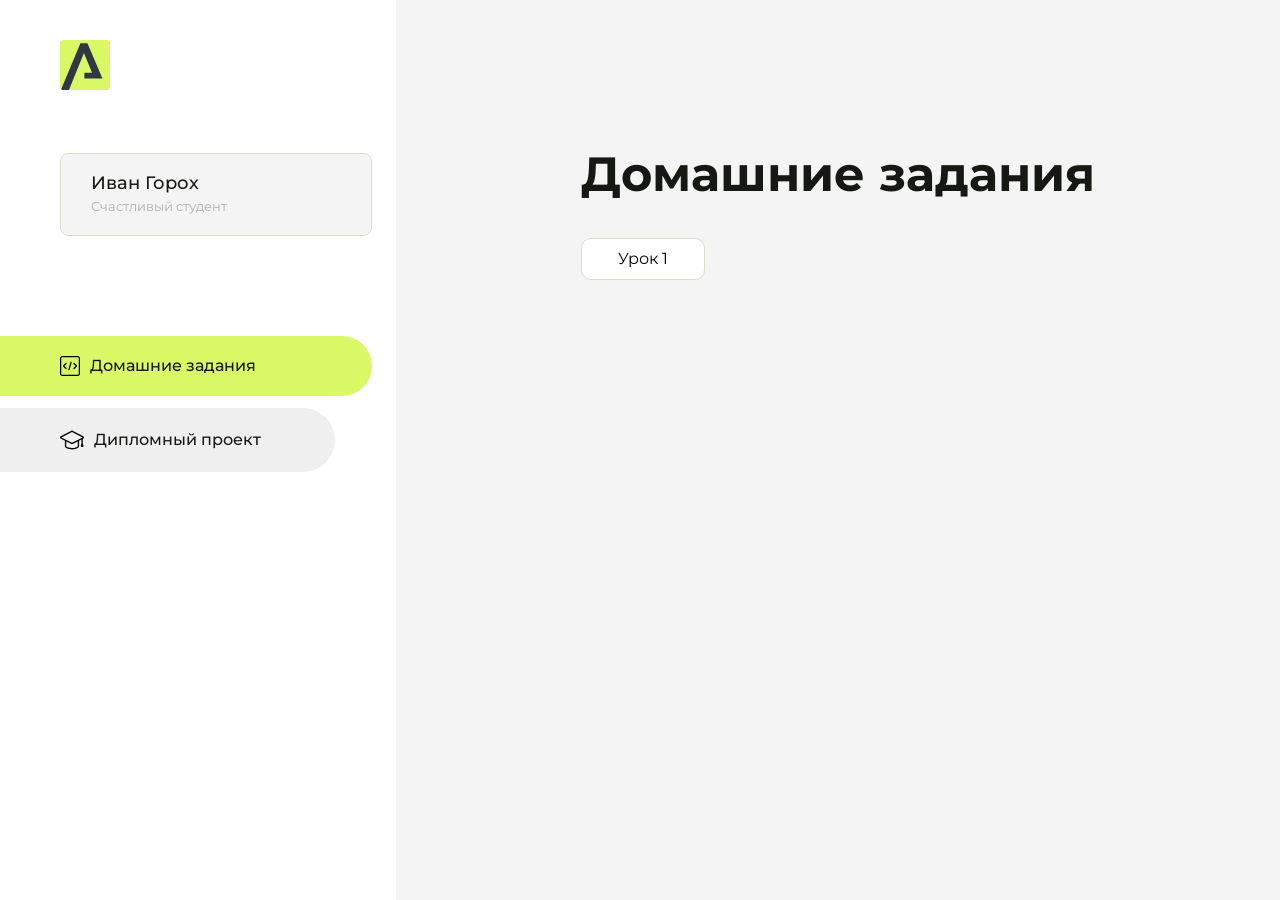
<file: index.html>
<!DOCTYPE html>
<html lang="en">
<head>
    <meta charset="UTF-8">
    <meta name="viewport" content="width=device-width, initial-scale=1.0">
    <title>Домашняя работа</title>
    <link rel="shortcut icon" href="src/logo.ico" type="image/x-icon">
    <link rel="preconnect" href="https://fonts.googleapis.com">
    <link rel="preconnect" href="https://fonts.gstatic.com" crossorigin>
    <link href="https://fonts.googleapis.com/css2?family=Montserrat:wght@400;500;700&family=Rubik:wght@500&display=swap"
          rel="stylesheet">
    <link rel="stylesheet" href="src/style.css">
</head>
<body id="body">
<div class="overlay" id="overlay"></div>
<div class="layout">
    <div class="burger" id="burger">
        <svg viewBox="0 0 24 24" fill="none" xmlns="http://www.w3.org/2000/svg">
            <g id="SVGRepo_bgCarrier" stroke-width="0"></g>
            <g id="SVGRepo_tracerCarrier" stroke-linecap="round" stroke-linejoin="round"></g>
            <g id="SVGRepo_iconCarrier">
                <path d="M4 18L20 18" stroke="#DAF765" stroke-width="2" stroke-linecap="round"></path>
                <path d="M4 12L20 12" stroke="#DAF765" stroke-width="2" stroke-linecap="round"></path>
                <path d="M4 6L20 6" stroke="#DAF765" stroke-width="2" stroke-linecap="round"></path>
            </g>
        </svg>
    </div>
    <aside class="sidebar" id="sidebar">
        <div class="sidebar__inner">
            <div class="logo">
                <svg width="50" height="50" viewBox="0 0 50 50" fill="none" xmlns="http://www.w3.org/2000/svg">
                    <g clip-path="url(#clip0_513_74730)">
                        <path d="M46.17 -0.257004H3.83C1.57281 -0.257004 -0.257 1.57281 -0.257 3.83V46.17C-0.257 48.4272 1.57281 50.257 3.83 50.257H46.17C48.4272 50.257 50.257 48.4272 50.257 46.17V3.83C50.257 1.57281 48.4272 -0.257004 46.17 -0.257004Z"
                              fill="#DAF765"/>
                        <path d="M24.375 38.4H42.461L27.441 3.1585H20.4355C20.4355 3.1585 6.7895 35.881 1.1945 49.294C2.015 50.0275 3.0945 50.257 3.6945 50.257H8.8445L23.954 13.07L32.0465 32.8285H24.375V38.4Z"
                              fill="#323843"/>
                    </g>
                    <defs>
                        <clipPath id="clip0_513_74730">
                            <rect width="50" height="50" fill="white"/>
                        </clipPath>
                    </defs>
                </svg>
            </div>
            <div class="sidebar__user">
                <div class="sidebar__name">Иван Горох</div>
                <div class="sidebar__text">Счастливый студент</div>
            </div>
            <div class="sidebar__tabs">
                <div class="sidebar__item">
                    <button class="sidebar__button active" id="tasks">
                        <svg xmlns="http://www.w3.org/2000/svg" width="20" height="20" viewBox="0 0 20 20" fill="none">
                            <g clip-path="url(#clip0_704_74543)">
                                <path d="M17.7083 20H2.29167C1.0275 20 0 18.9725 0 17.7083V2.29167C0 1.0275 1.0275 0 2.29167 0H17.7083C18.9725 0 20 1.0275 20 2.29167V17.7083C20 18.9725 18.9725 20 17.7083 20ZM2.29167 1.25C1.7175 1.25 1.25 1.7175 1.25 2.29167V17.7083C1.25 18.2825 1.7175 18.75 2.29167 18.75H17.7083C18.2825 18.75 18.75 18.2825 18.75 17.7083V2.29167C18.75 1.7175 18.2825 1.25 17.7083 1.25H2.29167Z"
                                      fill="black"/>
                                <path d="M6.04167 13.125C5.88167 13.125 5.72167 13.0642 5.6 12.9417L3.1 10.4417C2.85583 10.1975 2.85583 9.80167 3.1 9.5575L5.6 7.0575C5.84417 6.81333 6.24 6.81333 6.48417 7.0575C6.72833 7.30167 6.72833 7.6975 6.48417 7.94167L4.42583 10L6.48417 12.0583C6.72833 12.3025 6.72833 12.6983 6.48417 12.9425C6.36167 13.0642 6.20167 13.125 6.04167 13.125Z"
                                      fill="black"/>
                                <path d="M8.95833 14.1667C8.9 14.1667 8.84 14.1583 8.78167 14.1417C8.45083 14.0442 8.26083 13.6967 8.35833 13.3658L10.4417 6.28251C10.5392 5.95084 10.8892 5.76417 11.2175 5.85917C11.5483 5.95667 11.7383 6.30417 11.6408 6.63501L9.5575 13.7183C9.47833 13.9908 9.22833 14.1667 8.95833 14.1667Z"
                                      fill="black"/>
                                <path d="M13.9583 13.125C13.7983 13.125 13.6383 13.0642 13.5167 12.9417C13.2725 12.6975 13.2725 12.3017 13.5167 12.0575L15.575 9.99916L13.5167 7.94083C13.2725 7.69666 13.2725 7.30083 13.5167 7.05666C13.7608 6.81249 14.1567 6.81249 14.4008 7.05666L16.9008 9.55666C17.145 9.80083 17.145 10.1967 16.9008 10.4408L14.4008 12.9408C14.2783 13.0642 14.1183 13.125 13.9583 13.125Z"
                                      fill="black"/>
                            </g>
                            <defs>
                                <clipPath id="clip0_704_74543">
                                    <rect width="20" height="20" fill="white"/>
                                </clipPath>
                            </defs>
                        </svg>
                        <span>Домашние задания</span></button>
                </div>
                <div class="sidebar__item">
                    <button class="sidebar__button" id="diplom">
                        <svg xmlns="http://www.w3.org/2000/svg" width="24" height="24" viewBox="0 0 24 24" fill="none">
                            <g clip-path="url(#clip0_704_74553)">
                                <path d="M23.2628 10.5971C23.7176 10.365 24 9.90375 24 9.39337C24 8.883 23.7176 8.42175 23.2628 8.18962L12.6135 2.75362C12.2291 2.55824 11.7705 2.55787 11.3854 2.75399L0.736875 8.19C0.282375 8.42175 0 8.883 0 9.39337C0 9.90375 0.282375 10.365 0.736875 10.5971L4.89038 12.7177V18.2074C4.89038 19.8154 8.412 21.393 12 21.393C15.5884 21.393 19.1096 19.815 19.1096 18.2074V12.7174L21.4609 11.517V15.8017L20.901 17.2305C20.7409 17.6389 20.7934 18.0994 21.0405 18.4616C21.2876 18.8246 21.6979 19.041 22.1366 19.041C22.5754 19.041 22.9852 18.8246 23.2324 18.462C23.4795 18.099 23.532 17.6385 23.3719 17.2301L22.8124 15.8021V10.827L23.2628 10.5971ZM17.7623 18.1721C17.6198 18.6375 15.3491 20.0419 12 20.0419C8.65088 20.0419 6.38025 18.6375 6.2415 18.2074V12.3037L6.23887 12.3019C6.23812 12.057 6.1065 11.8207 5.87325 11.7019L1.3515 9.39337L12 3.95737L22.6489 9.39337L12 14.8294L5.87325 11.7019C5.54063 11.5331 4.6695 11.6674 4.5 12C4.33012 12.3322 4.55813 12.5479 4.89038 12.7177L11.3857 16.0331C11.5781 16.1314 11.7889 16.1805 12 16.1805C12.2107 16.1805 12.4222 16.1314 12.6146 16.0331L17.7593 13.407L17.7623 18.1721Z"
                                      fill="black"/>
                            </g>
                            <defs>
                                <clipPath id="clip0_704_74553">
                                    <rect width="24" height="24" fill="white"/>
                                </clipPath>
                            </defs>
                        </svg>
                        <span>Дипломный проект</span></button>
                </div>
            </div>
        </div>

    </aside>
    <div class="content">
        <div class="container">
            <div class="content__block" id="tasksBlock">
                <div class="content__title">Домашние задания</div>
                <ul class="content__list">
                    <li class="content__list-item">
                        <a href="гойда">Урок 1</a>
                    </li>
                </ul>
            </div>
            <div class="content__block hidden" id="diplomBlock">
                <div class="content__title">Дипломный проект</div>
                <div class="content__list-diplom">
                    <a href="ПАПКА-С-НОМЕРОМ-УРОКА">Ссылка на ДЗ</a>
                </div>
                <div class="content__decor">
                    <div class="content__decor-text">Давай проверим, чему ты научился!</div>
                    <div class="content__decor-img">
                        <img src="src/decor.png" alt="decor">
                    </div>
                </div>
            </div>
        </div>
    </div>
</div>
<script src="src/index.js"></script>
</body>
</html>
</file>
<file: src/style.css>
*{padding: 0;margin: 0;border: 0;}
*,*:before,*:after{-webkit-box-sizing: border-box;box-sizing: border-box;}
:focus,:active{outline: none;}
a:focus,a:active{outline: none;}
nav,footer,header,aside{display: block;}
html,body{
    height:100%;width:100%;
    font-size:100%;line-height:1;-ms-text-size-adjust:100%;-moz-text-size-adjust:100%;-webkit-text-size-adjust:100%;}
input,button,textarea{font-family:inherit;}
input::-ms-clear{display: none;}
button{cursor: pointer;}
button::-moz-focus-inner{padding:0;border:0;}
a,a:visited{text-decoration: none;}
a:hover{text-decoration: none;}
ul li{list-style: none;}
img{vertical-align: top;}
h1,h2,h3,h4,h5,h6{font-size:inherit;font-weight: inherit;}
a{color:inherit;}



body {
    font-family: "Montserrat",SansSerif;
    color: black;
}

body.overflow {
    overflow: hidden;
}



.layout {
    display: -webkit-box;
    display: -ms-flexbox;
    display: flex;
    min-height: 100vh;
}

.sidebar {
    padding: 40px 24px 40px 0;
    -ms-flex-negative: 0;
    flex-shrink: 0;
    background-color: white;
}



.content {
    -webkit-box-flex: 1;
    -ms-flex-positive: 1;
    flex-grow: 1;
    background-color: #F4F4F4;
}

.container {
    display: -webkit-box;
    display: -ms-flexbox;
    display: flex;
    -webkit-box-orient: vertical;
    -webkit-box-direction: normal;
    -ms-flex-direction: column;
    flex-direction: column;
    -webkit-box-pack: center;
    -ms-flex-pack: center;
    justify-content: center;
    -webkit-box-align: center;
    -ms-flex-align: center;
    align-items: center;
    padding: 150px 60px 80px 60px;
}


.logo {
    margin-left: 60px;
    margin-bottom: 60px;
}

.sidebar__user {
    background-color: #F4F4F4;
    padding: 20px 30px;
    margin-left: 60px;
    margin-bottom: 100px;
    border-radius: 8px;
    border: 1px solid #DADEC9;
}

.sidebar__name {
    color:#161814;
    font-size: 18px;
    font-weight: 500;
    margin-bottom: 6px;
}

.sidebar__text {
    color: #AFB1A7;
    font-size: 13px;
    font-weight: 400;
    line-height: 130%; /* 16.9px */
}

.sidebar__item {
    width: 372px;
}

.sidebar__button {
    display: -webkit-box;
    display: -ms-flexbox;
    display: flex;
    -webkit-box-align: center;
    -ms-flex-align: center;
    align-items: center;
    gap: 10px;
    padding: 20px 60px;
    margin-bottom: 12px;
    border-radius: 0px 100px 100px 0px;
    -webkit-transition: all .5s;
    -o-transition: all .5s;
    transition: all .5s;
    cursor: pointer;
    width: 90%;
    color:#161814;
    font-size: 16px;
    font-weight: 500;
}

.sidebar__button.active , .sidebar__button:hover {
    width: 100%;
    background-color: #DAF765;
}


.content__title {
    color: #161814;
    font-size: 48px;
    font-weight: 700;
    margin-bottom: 40px;
}

.content__list {
    display: -webkit-box;
    display: -ms-flexbox;
    display: flex;
    -webkit-box-align: center;
    -ms-flex-align: center;
    align-items: center;
    -ms-flex-wrap: wrap;
    flex-wrap: wrap;
    gap: 20px;
}



.content__list-item  {
    cursor: pointer;
    padding: 12px 18px;
    background-color: #fff;
    border-radius: 10px;
    border: 1px solid #DADEC9;
    -webkit-transition: all .3s;
    -o-transition: all .3s;
    transition: all .3s;
}

.content__list-item:hover,.content__list-diplom:hover {
    background-color: #AFB1A7;
}

li a {
    padding: 12px 18px;

}


.content__list-diplom {
    -webkit-transition: all .3s;
    -o-transition: all .3s;
    transition: all .3s;
    display: inline-block;
    padding: 12px 18px;
    background-color: #fff;
    border-radius: 10px;
    border: 1px solid #DADEC9;
}

.content__decor {
    display: -webkit-box;
    display: -ms-flexbox;
    display: flex;
    -webkit-box-align: center;
    -ms-flex-align: center;
    align-items: center;
}

.content__decor-text {
    color:#BEDD44;
    font-size: 36px;
    font-weight: 700;
    line-height: 110%; /* 39.6px */
}

.content__block {
    max-width: 1200px;
}

.content__block.hidden {
    display: none;
}

.content__decor-img img{
    width: 100%;
}

.burger {
    display: none;
    padding: 5px;
    position: fixed;
    top: 3%;
    right: 7%;
    width: 40px;
    height: 40px;
    background-color: #161814;
    border-radius: 50%;
    z-index: 10;
    border: 1px solid #DAF765;
}

@media (max-width: 768px) {
    .burger {
        display: block;
    }

    .sidebar {
        -webkit-transition: all .3s;
        -o-transition: all .3s;
        transition: all .3s;
        -webkit-transform: translateX(-100%);
        -ms-transform: translateX(-100%);
        transform: translateX(-100%);
        position: fixed;
        top: 0;
        left: 0;
        bottom: 0;
        z-index: 5;
    }

    .sidebar.show {
        -webkit-transform: translateX(0%);
        -ms-transform: translateX(0%);
        transform: translateX(0%);
    }

    .overlay {
        opacity: 0;
        pointer-events: none;
        -webkit-transition: all .3s;
        -o-transition: all .3s;
        transition: all .3s;
        position: absolute;
        top: 0;
        right: 0;
        left: 0;
        bottom: 0;
        z-index: 3;
        background-color: #000000e0;
    }

    .overlay.show {
        opacity: 1;
        pointer-events: all;
    }

    .container {
        padding: 40px 20px;
        min-height: 100%;
    }

    .content__decor {
        margin-top: 20px;
        -webkit-box-orient: vertical;
        -webkit-box-direction: normal;
        -ms-flex-direction: column;
        flex-direction: column;
    }
}

@media (max-width: 400px) {
    .sidebar__user {
        margin-left: 0;
    }
}
</file>
